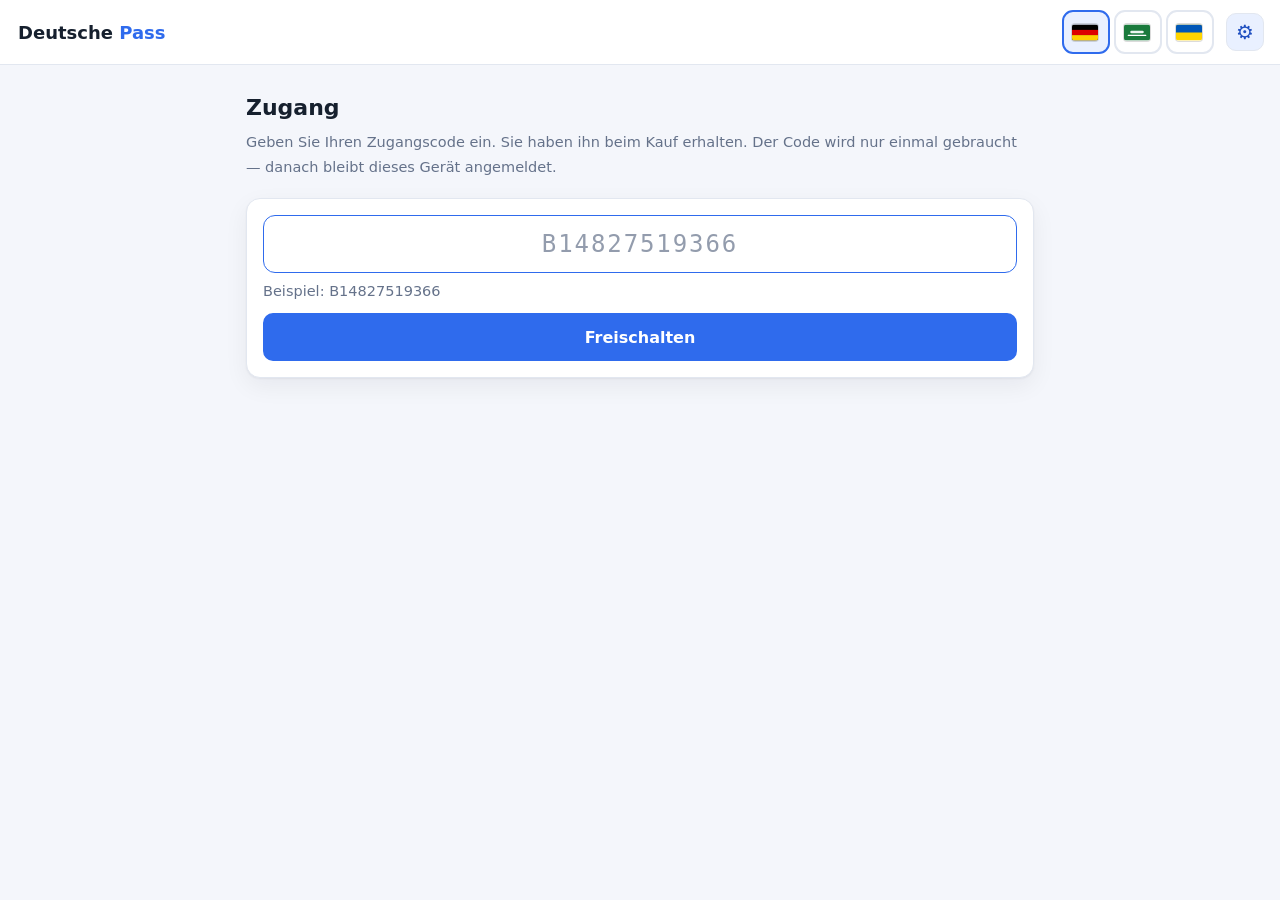
<file: index.html>
<!doctype html>
<html lang="de" dir="ltr">
<head>
<meta charset="utf-8">
<meta name="viewport" content="width=device-width, initial-scale=1, viewport-fit=cover">
<title>Deutsche Pass</title>
<meta name="theme-color" content="#2f6bed">
<meta name="mobile-web-app-capable" content="yes">
<meta name="apple-mobile-web-app-capable" content="yes">
<meta name="apple-mobile-web-app-status-bar-style" content="default">
<meta name="apple-mobile-web-app-title" content="Deutsche Pass">
<link rel="manifest" href="manifest.webmanifest">
<link rel="apple-touch-icon" href="assets/icons/apple-touch-icon.png">
<link rel="icon" href="assets/icons/icon-192.png">
<link rel="stylesheet" href="assets/style.css?v=71">
</head>
<body>

<header class="topbar">
  <!-- ★ Alles im Header: ← Zurück, klickbarer Name (zur Startseite),
       ↺ Zurücksetzen (nur Übung), ⚙ Einstellungen (Sprache/Thema/Schrift)
       jederzeit über ein Menü — ohne zur Startseite zurück zu müssen. -->
  <button id="btnHome" class="brand" aria-label="Startseite">Deutsche <span>Pass</span></button>
  <div id="timer" class="timer" hidden><span id="timerText">00:00</span></div>
  <button id="btnReset" class="hbtn" hidden aria-label="Zurücksetzen">↺</button>
  <!-- ★ Sprache direkt im Header neben ⚙ (nicht mehr im Menü versteckt):
       so sieht man sofort, dass man die Sprache wechseln kann. -->
  <div id="langbar" class="langbar" role="group" aria-label="Sprache"></div>
  <button id="btnSettings" class="hbtn" aria-label="Einstellungen">⚙</button>
  <button id="btnBack" class="hbtn backword" hidden aria-label="Zurück">Zurück</button>
  <div id="setmenu" class="setmenu" hidden></div>
</header>

<main id="app"></main>

<div id="toast" class="toast" hidden></div>

<!-- ★ ?v=… بيكسر الكاش القديم: الرابط بيتغيّر فالمتصفّح مجبور يجيب
     نسخة جديدة. نرفّع الرقم لما يعلق الطلاب على نسخة قديمة. -->
<script src="assets/i18n.js?v=71"></script>
<script src="assets/config.js"></script>
<script src="assets/api.js?v=71"></script>
<script src="assets/app.js?v=71"></script>
<script>
  if ('serviceWorker' in navigator) {
    addEventListener('load', () => navigator.serviceWorker.register('sw.js').catch(() => {}));
  }
</script>
</body>
</html>
</file>
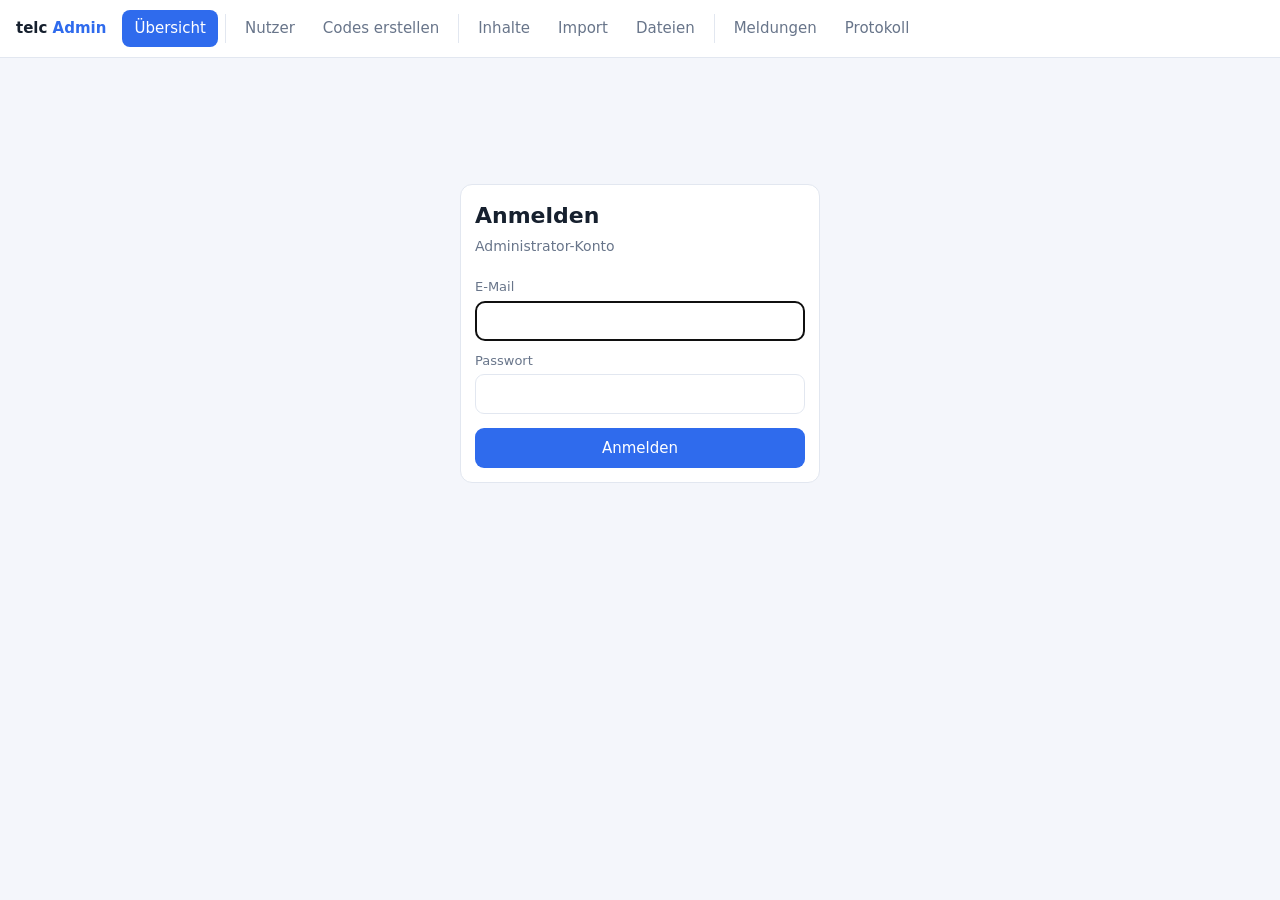
<file: admin/index.html>
<!doctype html>
<html lang="de" dir="ltr">
<head>
<meta charset="utf-8">
<meta name="viewport" content="width=device-width, initial-scale=1">
<title>telc Admin</title>
<meta name="robots" content="noindex, nofollow">
<link rel="stylesheet" href="admin.css">
</head>
<body>
<header class="bar">
  <div class="brand">telc <span>Admin</span></div>
  <!-- ★ مجمّع بصرياً بمجموعات (فواصل) بلا ما نشيل أي زرّ: لوحة المفاتيح
       والاختبار بيضلّوا يلاقوا كل تبويب بـdata-tab. ترتيب مجموعة المحتوى
       بيتبع سير العمل: Inhalte (إدارة) ← Import (إنشاء) ← Dateien (ملفات). -->
  <nav id="nav" hidden>
    <button data-tab="home" class="on">Übersicht</button>
    <span class="navsep"></span>
    <button data-tab="users">Nutzer</button>
    <button data-tab="codes">Codes erstellen</button>
    <span class="navsep"></span>
    <button data-tab="content">Inhalte</button>
    <button data-tab="import">Import</button>
    <button data-tab="assets">Dateien</button>
    <span class="navsep"></span>
    <button data-tab="reports">Meldungen</button>
    <button data-tab="audit">Protokoll</button>
  </nav>
  <button id="out" class="ghost" hidden>Abmelden</button>
</header>
<main id="app"></main>
<div id="toast" class="toast" hidden></div>
<script src="../assets/config.js"></script>
<script src="parse.js"></script>
<script src="vorlagen.js"></script>
<script src="ui.js"></script>
<script src="admin.js"></script>
</body>
</html>
</file>
<file: assets/style.css>
:root{
  --bg:#f4f6fb; --card:#ffffff; --ink:#16202e; --muted:#65728a;
  --line:#e2e7f0; --brand:#2f6bed; --brand-dark:#1f4fc0; --brand-soft:#e9f0ff;
  --ok:#12855c; --ok-soft:#e4f6ee; --bad:#c8324b; --bad-soft:#fdeaee;
  --warn:#b7791f; --warn-soft:#fdf3e0;
  --fs:16px;              /* A+/A− بيغيّروه من الإعدادات */
  --radius:14px; --shadow:0 1px 2px rgba(16,24,40,.05),0 8px 24px rgba(16,24,40,.06);
}
/* الوضع الليلي: مرة حسب إعداد النظام (إلا إذا المستخدم اختار فاتح صراحةً)،
   ومرة حسب اختياره الصريح — تا يشتغل بالحالتين */
@media (prefers-color-scheme: dark){
  :root:not([data-theme="light"]){
    --bg:#0f1520; --card:#182233; --ink:#f2f5fb; --muted:#aeb9ce;
    --line:#28344a; --brand:#5b8dff; --brand-dark:#7ba3ff; --brand-soft:#1c2b46;
    --ok:#43c795; --ok-soft:#122c24; --bad:#ff7d95; --bad-soft:#331a21;
    --warn:#e0b25e; --warn-soft:#31280f;
    --shadow:0 1px 2px rgba(0,0,0,.3),0 8px 24px rgba(0,0,0,.25);
  }
}
:root[data-theme="dark"]{
    --bg:#0f1520; --card:#182233; --ink:#f2f5fb; --muted:#aeb9ce;
    --line:#28344a; --brand:#5b8dff; --brand-dark:#7ba3ff; --brand-soft:#1c2b46;
    --ok:#43c795; --ok-soft:#122c24; --bad:#ff7d95; --bad-soft:#331a21;
    --warn:#e0b25e; --warn-soft:#31280f;
    --shadow:0 1px 2px rgba(0,0,0,.3),0 8px 24px rgba(0,0,0,.25);
}
*{box-sizing:border-box}
html,body{margin:0;padding:0}
body{
  background:var(--bg); color:var(--ink); min-height:100vh;
  font-family:system-ui,-apple-system,"Segoe UI",Roboto,"Helvetica Neue",Arial,sans-serif;
  font-size:var(--fs); line-height:1.7; -webkit-text-size-adjust:100%;
}
main{max-width:820px; margin:0 auto; padding:18px 16px 24px}

/* ---------- topbar ---------- */
.topbar{
  /* ★ الهيدر دائماً LTR: الاسم «Deutsche Pass» يسار والأزرار يمين، حتى
     لما تكون الواجهة عربي (RTL) — تا يضلّ متل الألماني وما ينقلب. */
  direction:ltr;
  position:sticky; top:0; z-index:30; display:flex; align-items:center; gap:12px;
  padding:10px 16px; background:var(--card); border-bottom:1px solid var(--line);
}
.brand{
  background:none; border:0; font-family:inherit; font-weight:700; font-size:18px;
  color:var(--ink); margin-inline-end:auto; cursor:pointer; padding:4px 2px; white-space:nowrap;
}
.brand span{color:var(--brand)}
.brand:hover{opacity:.82}
/* ★ Header-Symbole: ← Zurück, ↺ Zurücksetzen, ⚙ Einstellungen. */
.hbtn{
  flex:0 0 auto; display:inline-flex; align-items:center; justify-content:center;
  width:38px; height:38px; padding:0; border-radius:10px;
  background:var(--brand-soft); border:1px solid var(--line);
  color:var(--brand-dark); font-size:20px; line-height:1; font-weight:700;
  cursor:pointer; font-family:inherit; transition:background .14s, color .14s, border-color .14s;
}
.hbtn:hover{background:var(--brand); color:#fff; border-color:transparent}
.hbtn.on{background:var(--brand); color:#fff; border-color:transparent}
.hbtn[hidden]{display:none}
/* ★ شريط اللغة بالهيدر جنب ⚙ — أعلام ظاهرة فوراً. */
.langbar{display:flex; gap:4px; align-items:center}
.langbar .flagchip{font-size:15px}
/* ★ «رجوع» كلمة مو رمز — عرض حسب النصّ، يمين ⚙. */
.hbtn.backword{width:auto; padding:0 13px; font-size:15px; font-weight:600}
@media (max-width:430px){
  .topbar{gap:6px; padding:10px 10px}
  .brand{font-size:16px}
  .langbar{gap:2px}
  .langbar .flagchip{padding:4px 5px; font-size:14px}
  .hbtn{width:34px; height:34px; font-size:18px}
  .hbtn.backword{width:auto; padding:0 9px; font-size:13px}
}
/* ★ Einstellungs-Menü: Dropdown unter dem ⚙ im Header. */
.setmenu{
  position:absolute; top:calc(100% + 8px); inset-inline-end:10px; z-index:40;
  background:var(--card); border:1px solid var(--line); border-radius:14px;
  box-shadow:0 14px 34px rgba(16,24,40,.22); padding:14px;
}
.setmenu[hidden]{display:none}
.setmenu .setbar{flex-direction:column; align-items:stretch; gap:12px; margin:0; padding:0; border-bottom:0}
.setmenu .setgrp{justify-content:center}
.timer{
  font-variant-numeric:tabular-nums; font-weight:700; font-size:17px;
  background:var(--brand-soft); color:var(--brand-dark);
  padding:6px 14px; border-radius:999px; letter-spacing:.5px;
}
.timer.low{background:var(--bad-soft); color:var(--bad); animation:pulse 1s infinite}
@keyframes pulse{50%{opacity:.55}}

/* ---------- generic ---------- */
h1{font-size:22px; margin:6px 0 4px}
h2{font-size:1.19em; margin:0 0 6px}
h3{font-size:1em; margin:0 0 4px}
.sub{color:var(--muted); margin:0 0 18px; font-size:14.5px}
.card{
  background:var(--card); border:1px solid var(--line); border-radius:var(--radius);
  padding:16px; margin-bottom:14px; box-shadow:var(--shadow);
}
.row{display:flex; align-items:center; gap:12px}
.grow{flex:1; min-width:0}
/* السمة hidden ما بتشتغل لحالها لما يكون في display صريح بالقاعدة —
   وكل الأزرار والشريط عندهن display. بدون هالسطر، elem.hidden = true
   ما بيخفي شي. */
[hidden]{display:none !important}

/* ٤٨ بكسل أدنى حدّ للمس. الأزرار الأصغر بتنضغط غلط على الموبايل،
   وجمهورنا كورسات لغة مو مطوّرين. والثانوي بإطار واضح مو رمادي باهت:
   بلا إطار ما بيبيّن إنه زرّ أصلاً. */
.btn{
  display:inline-flex; align-items:center; justify-content:center; gap:8px;
  min-height:48px;
  background:var(--brand); color:#fff; border:2px solid var(--brand);
  border-radius:10px;
  padding:12px 22px; font-size:1em; font-weight:600; cursor:pointer;
  font-family:inherit; transition:filter .15s, border-color .15s;
}
.btn:hover:not(:disabled){filter:brightness(1.07)}
.btn:focus-visible{outline:3px solid var(--brand); outline-offset:2px}
.btn:disabled{opacity:.5; cursor:not-allowed}
.btn.ghost{background:transparent; color:var(--brand); border-color:var(--brand)}
.btn.grey{background:var(--card); color:var(--ink); border-color:var(--line)}
.btn.grey:hover:not(:disabled){border-color:var(--brand); filter:none}
.btn.wide{width:100%}
.btn.sm{min-height:38px; padding:7px 15px; font-size:.88em}
.pill{
  display:inline-block; font-size:12.5px; font-weight:600; padding:3px 10px;
  border-radius:999px; background:var(--brand-soft); color:var(--brand-dark);
}
.pill.ok{background:var(--ok-soft); color:var(--ok)}
.pill.bad{background:var(--bad-soft); color:var(--bad)}
.pill.warn{background:var(--warn-soft); color:var(--warn)}

/* ---------- lists ---------- */
.tile{
  display:flex; align-items:center; gap:14px; width:100%; text-align:start;
  background:var(--card); border:1px solid var(--line); border-radius:var(--radius);
  padding:14px 16px; margin-bottom:10px; cursor:pointer; font-family:inherit;
  font-size:1em; color:inherit; box-shadow:var(--shadow); transition:transform .12s, border-color .12s;
}
.tile:hover{transform:translateY(-1px); border-color:var(--brand)}
.tile .n{
  flex:none; width:38px; height:38px; border-radius:10px; background:var(--brand-soft);
  color:var(--brand-dark); font-weight:700; display:grid; place-items:center; font-size:15px;
}
.tile .meta{font-size:.83em; color:var(--muted)}
.tile .chev{color:var(--muted); font-size:20px}

/* ---------- exam ---------- */
/* ★ Der deutsche Inhalt bleibt immer LTR — auch bei arabischer Oberfläche
   (Prüfungsatmosphäre). Transiente UI (Dialog, Toast) liegt außerhalb von
   #app und folgt der Sprachrichtung. */
#app{direction:ltr}
.instr{
  background:var(--brand-soft); border-radius:12px; padding:14px 16px; margin-bottom:16px;
  font-size:.95em;
}
.instr .de{margin-top:8px; color:var(--muted); font-size:.88em}
/* ★ Übersetzung der Anweisung (ar/uk) direkt unter dem deutschen Text. */
.instr:has(+ .instr-tr){margin-bottom:8px}
.instr-tr{
  background:var(--card); border:1px solid var(--line);
  border-inline-start:3px solid var(--brand); border-radius:10px;
  padding:12px 14px; margin-bottom:16px; font-size:.95em; line-height:1.6; color:var(--ink);
}
.passage{
  background:var(--card); border:1px solid var(--line); border-radius:var(--radius);
  padding:16px; margin-bottom:14px; box-shadow:var(--shadow);
}
.passage h3{color:var(--brand-dark)}
.passage p{margin:0 0 14px; line-height:1.85}
.passage p:last-child{margin-bottom:0}
.passage p.strong{font-weight:700}          /* Überschrift im Originaltext */
.passage .body{white-space:pre-wrap; line-height:1.85}

/* ---------- Schild: Lesen Teil 3 (Hinweisschilder / Aushänge) ----------
   كل سؤال = لافتة/إعلان صغير داخل إطار مثل الفحص الحقيقي. العنوان فوق
   الإطار (الموقف)، والمتن متوسّط جوّا إطار مزدوج، وأوّل سطر fett. */
.schildwrap{margin:0 0 16px}
.schildcap{font-weight:600; color:var(--muted); margin:0 0 8px; font-size:.95em}
.schild{
  border:2px solid var(--ink); border-radius:4px;
  background:var(--card); box-shadow:0 0 0 4px var(--card),0 0 0 5px var(--line);
  padding:18px 20px; max-width:430px; text-align:center;
}
.schild p{margin:0 0 8px; line-height:1.6}
.schild p:last-child{margin-bottom:0}
.schild p.h{font-weight:800; font-size:1.12em; letter-spacing:.3px; margin-bottom:10px}

/* ---------- Formular: Schreiben Teil 1 (Anmeldung ausfüllen) ----------
   نموذج تسجيل مثل الفحص: عنوان متوسّط، صفوف «اسم الحقل : القيمة».
   القيم المعطاة برمادي خفيف، والخانات الفاضية حقول إدخال مع رقمها. */
.formscenario{
  background:var(--brand-soft); border-radius:var(--radius);
  padding:14px 16px; margin:0 0 16px; line-height:1.7;
}
.formscenario p{margin:0 0 8px}
.formscenario p:last-child{margin:0}
.formcard{
  border:1.5px solid var(--ink); border-radius:6px; background:var(--card);
  padding:16px 16px 18px; margin:0 0 4px; overflow:hidden;
}
.formhd{text-align:center; border-bottom:2px solid var(--ink); padding-bottom:8px; margin-bottom:14px}
.formtitle{font-weight:800; font-size:1.15em; letter-spacing:.2px}
.formsub{font-weight:700; color:var(--muted)}
.frow{
  display:grid; grid-template-columns:minmax(104px,34%) 1fr;
  gap:6px 10px; align-items:center; padding:6px 0;
  border-bottom:1px dashed var(--line);
}
.frow:last-child{border-bottom:0}
.flabel{color:var(--muted); font-weight:600; font-size:.95em}
.flabel .fnum{color:var(--muted); font-weight:500; font-size:.85em; opacity:.8}
.fcell{display:flex; flex-wrap:wrap; align-items:center; gap:6px 8px; min-width:0}
.fval{flex:0 1 auto; min-width:0; padding:3px 8px; border-radius:4px}
.fval.given{background:var(--line); color:var(--ink)}
.frow .q.ffill{flex:1 1 120px; min-width:96px; margin:0}
.frow .q.fchoice{flex:1 1 100%; margin:0}
.finput{
  width:100%; box-sizing:border-box; padding:7px 10px;
  border:1px solid var(--line); border-radius:6px;
  background:var(--card); color:var(--ink); font:inherit; font-size:.95em;
}
.finput:focus{outline:none; border-color:var(--brand); box-shadow:0 0 0 2px var(--brand-soft)}
.finput.correct{border-color:var(--ok); color:var(--ok); font-weight:700}
.finput.wrong{border-color:var(--bad); color:var(--bad); text-decoration:line-through}
/* ★ موبايل: التسمية والخانة كانوا فايتين ببعض (وبتسوأ لما يكبر الخط).
   منخلّي كل صفّ عمودي — التسمية فوق والخانة تحت بعرض كامل. */
@media (max-width:600px){
  .frow{grid-template-columns:1fr; gap:4px 0; padding:9px 0}
  .flabel{font-size:.9em}
  .fcell{width:100%}
  .fval.given{display:inline-block}
}
.fsol{display:block; margin-top:4px; color:var(--ok); font-weight:700; font-size:.9em}
.fchoice .opts.inline{margin:0; flex-wrap:wrap; gap:6px}
.fchoice .opt{padding:5px 10px}

/* ---------- Schreiben Teil 2 (Übung) — „Wow"-Design ---------- */
.btn.sm{padding:4px 12px; font-size:.85em}

/* Aufgabe als eleganter Prompt mit Akzentleiste + Feder-Icon */
.w2set .instr{
  position:relative; margin:0 0 14px; padding:16px 18px 16px 54px;
  background:linear-gradient(135deg, var(--brand-soft), transparent 70%), var(--card);
  border:1px solid var(--line); border-inline-start:4px solid var(--brand);
  border-radius:16px; line-height:1.75; box-shadow:var(--shadow);
}
.w2set .instr::before{
  content:"✍️"; position:absolute; inset-inline-start:16px; top:15px; font-size:1.5em;
  filter:drop-shadow(0 2px 4px rgba(0,0,0,.2));
}
.w2set textarea{border-radius:14px}
.w2set .wlabel{
  display:inline-flex; align-items:center; gap:6px; margin-top:10px;
  padding:5px 13px; border-radius:999px; background:var(--brand-soft);
  color:var(--brand-dark); font-size:.9em; font-weight:700;
}
.w2set .wlabel.low{background:var(--warn-soft); color:var(--warn)}
.w2set .wlabel .sub{font-weight:500; margin:0}

.w2{margin-top:14px}
.w2tools{display:flex; flex-wrap:wrap; gap:10px; align-items:center}
.w2tools .btn{
  flex:0 1 auto; border-radius:12px; font-weight:700;
  transition:transform .14s ease, box-shadow .14s ease, filter .14s ease, background .2s ease;
}
.w2tools .btn:hover:not(:disabled){transform:translateY(-2px); box-shadow:0 8px 20px rgba(16,24,40,.18)}
.w2tools .btn:active{transform:translateY(0)}
.w2tools .btn:not(.ghost):not(.grey){
  background:linear-gradient(135deg, var(--brand), var(--brand-dark)); border-color:transparent;
}
.w2tools .btn.saved{background:linear-gradient(135deg, var(--ok), #0e7a53); border-color:transparent}
.w2photo{cursor:pointer; margin:0}

/* gespeichertes Foto wie ein aufgeklebtes Polaroid */
.w2shot .shot{margin:16px 0 0; display:flex; flex-direction:column; align-items:center; gap:10px}
.w2shot .shot img{
  max-width:88%; max-height:420px; padding:10px 10px 30px; background:#fff;
  border:none; border-radius:4px; transform:rotate(-1.6deg);
  box-shadow:0 14px 34px rgba(0,0,0,.28), 0 2px 6px rgba(0,0,0,.2);
}

/* Musterlösung wie ein Brief auf Papier — mit sanfter Einblendung */
.muster{
  position:relative; margin-top:16px; padding:20px 22px 18px;
  background:linear-gradient(180deg, var(--ok-soft), var(--card) 60%);
  border:1px solid var(--ok); border-inline-start:5px solid var(--ok);
  border-radius:16px; box-shadow:0 10px 30px rgba(16,24,40,.12);
  animation:musterIn .34s cubic-bezier(.2,.7,.3,1);
}
@keyframes musterIn{from{opacity:0; transform:translateY(-8px)} to{opacity:1; transform:none}}
.muster h3{
  display:inline-flex; align-items:center; gap:8px; margin:0 0 10px;
  color:var(--ok); letter-spacing:.3px;
}
.muster h3::before{content:"📄"; font-size:1.1em}
.muster .body{
  white-space:pre-wrap; line-height:1.95;
  font-family:Georgia,"Times New Roman",serif; font-size:1.04em; color:var(--ink);
}

/* ---------- Sprechen Teil 1: Sich vorstellen ---------- */
.sprechen{margin-top:4px}
.flipgrid{display:grid; grid-template-columns:1fr 1fr; gap:12px; margin:14px 0}
@media(max-width:380px){.flipgrid{grid-template-columns:1fr}}
.flip{border:0; background:none; padding:0; cursor:pointer; min-height:96px;
  font:inherit; perspective:900px}
.flipin{position:relative; display:block; width:100%; min-height:96px;
  transition:transform .5s cubic-bezier(.2,.7,.3,1); transform-style:preserve-3d}
.flip.flipped .flipin{transform:rotateY(180deg)}
.flip:hover .flipin{box-shadow:none}
.fface{position:absolute; inset:0; display:flex; align-items:center; justify-content:center;
  text-align:center; padding:14px; border-radius:16px; -webkit-backface-visibility:hidden;
  backface-visibility:hidden; box-shadow:var(--shadow)}
.ffront{background:linear-gradient(135deg, var(--brand-soft), var(--card));
  border:1px solid var(--line); color:var(--brand-dark);
  font-family:Georgia,"Times New Roman",serif; font-size:1.5em; font-weight:700}
.fback{background:linear-gradient(135deg, var(--ok-soft), var(--card));
  border:1px solid var(--ok); color:var(--ink);
  transform:rotateY(180deg); font-size:.98em; line-height:1.55}
.spquiz{margin-top:18px; padding:16px; border-radius:16px; background:var(--card);
  border:1px solid var(--line); box-shadow:var(--shadow)}
.spquiz h3{margin:0 0 10px}
.qcard{background:var(--brand-soft); border-radius:12px; padding:14px 16px;
  margin-bottom:12px; min-height:48px}
.spqtext{margin:0; font-weight:700; font-size:1.08em; color:var(--ink)}
.spqans{margin:8px 0 0; color:var(--ok); font-weight:600}
.sptools{display:flex; flex-wrap:wrap; gap:10px}
.sptools .btn{border-radius:12px; font-weight:700; transition:transform .14s, box-shadow .14s}
.sptools .btn:hover{transform:translateY(-2px); box-shadow:0 8px 20px rgba(16,24,40,.18)}
.sptools .btn:not(.ghost){background:linear-gradient(135deg, var(--brand), var(--brand-dark)); border-color:transparent}

/* ★ Sprechen Teil 2 — كروت موضوع/كلمة */
.spthemes{display:flex; flex-wrap:wrap; gap:8px; margin:12px 0 16px}
.spchip{border:1px solid var(--line); background:var(--card); color:var(--ink);
  border-radius:999px; padding:6px 14px; font:inherit; font-weight:600; font-size:.92em;
  cursor:pointer; transition:all .14s}
.spchip:hover{border-color:var(--brand); color:var(--brand-dark)}
.spchip.on{background:linear-gradient(135deg, var(--brand), var(--brand-dark));
  border-color:transparent; color:#fff; box-shadow:0 6px 16px rgba(16,24,40,.18)}
.spcard{position:relative; border:2px solid var(--ink); border-radius:16px;
  background:linear-gradient(160deg, var(--card), var(--brand-soft));
  padding:34px 20px 30px; min-height:150px; display:flex; flex-direction:column;
  align-items:center; justify-content:center; text-align:center; box-shadow:var(--shadow);
  overflow:hidden}
.spcard::before{content:"🎴"; position:absolute; top:10px; right:14px; font-size:1.2em; opacity:.5}
.spcardthema{position:absolute; top:12px; left:14px; display:inline-flex; align-items:center;
  gap:6px; font-size:.82em}
.spthemalbl{background:var(--brand); color:#fff; border-radius:7px; padding:2px 9px;
  font-weight:700; letter-spacing:.02em}
.spthemaval{font-weight:700; color:var(--brand-dark)}
.spcardwort{font-family:Georgia,"Times New Roman",serif; font-weight:700;
  font-size:2.3em; line-height:1.15; color:var(--ink); margin-top:10px; word-break:break-word}
.spcard.empty{border-style:dashed; border-color:var(--line); background:var(--card)}
.spcard.empty::before{opacity:.3}
.spcard.empty .spcardwort{font-family:inherit; font-size:1.02em; font-weight:500; color:var(--muted)}
.spcard.empty .spcardthema{display:none}
.spreveal{margin:14px 0}
.spreveal p{display:flex; gap:10px; align-items:baseline; margin:0 0 8px;
  padding:12px 14px; border-radius:12px; line-height:1.5}
.splbl{flex:0 0 auto; font-size:1.05em}
.spqline{background:var(--brand-soft)}
.spqtext2{font-weight:700; color:var(--ink)}
.spaline{background:var(--ok-soft)}
.spatext{color:var(--ok); font-weight:600}
.bank{
  background:var(--card); border:1px dashed var(--line); border-radius:var(--radius);
  padding:14px 16px; margin-bottom:16px;
}
.bank ul{margin:0; padding:0; list-style:none; display:grid; gap:7px}
.bank li{font-size:.95em; line-height:1.55}
.bank .k{
  display:inline-grid; place-items:center; width:24px; height:24px; border-radius:6px;
  background:var(--brand-soft); color:var(--brand-dark); font-weight:700; font-size:13px;
  margin-inline-end:8px; vertical-align:-4px;
}
.q{
  background:var(--card); border:1px solid var(--line); border-radius:var(--radius);
  padding:14px 16px; margin-bottom:12px; box-shadow:var(--shadow);
}
.q .qhead{display:flex; gap:10px; align-items:flex-start; margin-bottom:10px}
.q .qnum{
  flex:none; width:28px; height:28px; border-radius:8px; background:var(--brand-soft);
  color:var(--brand-dark); font-weight:700; display:grid; place-items:center; font-size:14px;
}
.q .qtext{font-weight:600; font-size:15.5px}
.opts{display:grid; gap:8px}
.opts.inline{grid-template-columns:1fr 1fr}
/* Teil 2: die zwei Anzeigen nebeneinander (wie im Test) */
.opts.cards{grid-template-columns:1fr 1fr; gap:12px; align-items:stretch}
.opt{
  display:flex; align-items:center; gap:10px; border:1.5px solid var(--line);
  border-radius:10px; padding:13px 14px; cursor:pointer; font-size:.95em;
  min-height:48px;
  transition:border-color .12s, background .12s;
}
.opt:hover{border-color:var(--brand)}
.opt input{accent-color:var(--brand); width:18px; height:18px; flex:none; margin:0}
.opt.sel{border-color:var(--brand); background:var(--brand-soft)}
.opt .k{font-weight:700; color:var(--brand-dark); flex:none}
/* ★ تصحيح بسيط: بلا خلفيات مملوءة. الصحيح = إطار أخضر + ✓،
   اختيارك الغلط = إطار أحمر + ✗. والحالة بتبيّن بالشريط الجانبي الملوّن. */
.opt.correct{border-color:var(--ok)}
.opt.wrong{border-color:var(--bad)}
.opt.correct::after{content:"✓"; margin-inline-start:auto; font-weight:800; color:var(--ok)}
.opt.wrong::after{content:"✗"; margin-inline-start:auto; font-weight:800; color:var(--bad)}

/* Üben nach Abschnitt: Antworten anzeigen (grün/rot) */
.pgroup{margin-bottom:8px}
.reveal{width:100%; margin:4px 0 20px}
.reveal.done{border-color:var(--ok); color:var(--ok); cursor:default}
/* Goethe Lesen Teil 2: Anzeigen als kleine Website-Fenster.
   ★ Klassennamen ohne „ad"/„anzeige" — Werbeblocker blenden Elemente mit
     solchen Klassen aus, dann bleibt die Karte leer. „wc" = Website-Karte. */
.opt.webcard{flex-direction:row; align-items:stretch; gap:10px; padding:10px; cursor:pointer}
.opt.webcard > input{align-self:center}
.opt.webcard > .k{align-self:center; text-transform:lowercase}
.opt.webcard.correct, .opt.webcard.wrong{background:transparent}
.opt.webcard.correct .wc{border-color:var(--ok)}
.opt.webcard.wrong .wc{border-color:var(--bad)}
.wc{flex:1; min-width:0; border:1px solid var(--line); border-radius:8px; overflow:hidden; background:var(--card)}
.wc .wcbar{display:block; padding:6px 10px; font-size:.8em; color:var(--muted);
  background:var(--brand-soft); border-bottom:1px solid var(--line); font-weight:600;
  overflow:hidden; text-overflow:ellipsis; white-space:nowrap}
.wc.web .wcbar{font-family:ui-monospace,Menlo,Consolas,monospace; color:var(--brand-dark)}
.wc.web .wcbar::before{content:"🌐 "}
.wc .wcbody{display:block; padding:10px 12px; font-size:.9em; line-height:1.5}
.wcline{display:block}
.wcline + .wcline{margin-top:3px}
.wcline.bullet{padding-inline-start:15px; position:relative}
.wcline.bullet::before{content:"•"; position:absolute; inset-inline-start:3px; color:var(--brand)}
.wc .wcbody b{color:var(--ink); font-weight:700}
.praxisset{margin-bottom:10px; padding-bottom:6px; border-bottom:1px solid var(--line)}
.praxisset .setnum{font-size:1.05em; color:var(--brand-dark); margin:18px 0 6px}
/* ★ Übungs-Tabs: eine kompakte, horizontal scrollbare Reihe (stapelt sich
   nicht mehr in viele Zeilen). Erledigt = grün, offen = neutral, aktiv = Ring. */
.praxtabs{display:flex; flex-wrap:nowrap; gap:6px; margin:2px 0 16px;
  overflow-x:auto; padding-bottom:5px; scrollbar-width:thin;
  -webkit-overflow-scrolling:touch; scroll-snap-type:x proximity}
.praxtabs::-webkit-scrollbar{height:6px}
.praxtabs::-webkit-scrollbar-thumb{background:var(--line); border-radius:999px}
.praxtab{flex:0 0 auto; min-width:36px; min-height:34px; padding:5px 10px;
  border-radius:9px; background:var(--card); border:1px solid var(--line);
  color:var(--ink); font:inherit; font-size:.9em; font-weight:700; cursor:pointer;
  scroll-snap-align:center;
  transition:border-color .12s, background .12s, color .12s, box-shadow .12s}
.praxtab:hover{border-color:var(--brand)}
.praxtab.done{background:var(--ok-soft); border-color:var(--ok); color:var(--ok)}
.praxtab.on{border-color:var(--brand); box-shadow:0 0 0 2px var(--brand-soft)}
.reset{width:100%; margin:8px 0 28px; color:var(--bad); border-color:var(--bad)}
.key.correct{border-color:var(--ok); background:var(--ok-soft); color:var(--ok)}
.key.wrong{border-color:var(--bad); background:var(--bad-soft); color:var(--bad)}
.locked{pointer-events:none}
select,textarea{
  font-family:inherit; font-size:.95em; color:var(--ink); background:var(--card);
  border:1.5px solid var(--line); border-radius:10px; padding:10px 12px; width:100%;
}
select:focus,textarea:focus{outline:0; border-color:var(--brand)}
textarea{min-height:230px; line-height:1.8; direction:ltr; text-align:left}
.counter{font-size:.83em; color:var(--muted); margin-top:6px}

/* ---- Schnellprüfung beim Brief ----
   Zählbares steht oben und aktualisiert sich beim Tippen. Die Leitpunkte
   stehen darunter als Haken — ob ein Punkt wirklich bearbeitet ist, kann
   nur der Schreibende beurteilen, also behauptet die App es nicht. */
.checks{margin-top:10px; border:1px solid var(--line); border-radius:12px;
  padding:12px 14px; background:var(--card)}
.checks h3{margin:0 0 8px; font-size:.95em}
.checks ul{list-style:none; margin:0; padding:0}
.checks li{display:flex; gap:8px; align-items:flex-start; padding:3px 0;
  font-size:.92em; color:var(--muted)}
.checks li.ok{color:var(--ok)}
.checks .mark{flex:none; width:1.1em; font-weight:700}
.checks .sub{margin:10px 0 4px; font-size:.86em}
.checks .pts li{color:var(--ink)}
.checks .pts label{display:flex; gap:8px; align-items:flex-start; cursor:pointer}
.checks .pts input{margin:2px 0 0; width:18px; height:18px; flex:none;
  accent-color:var(--brand)}

/* حقل الكود: كبير، بالنص، وLTR دايماً — حتى بواجهة عربية الكود لاتيني */
.codeinput{
  font-family:ui-monospace,SFMono-Regular,Menlo,Consolas,monospace;
  font-size:1.5em; font-weight:700; letter-spacing:.12em;
  direction:ltr; text-align:center; text-transform:uppercase;
  color:var(--ink); background:var(--card);
  border:1.5px solid var(--line); border-radius:12px;
  padding:14px 10px; width:100%; min-height:56px;
}
.codeinput:focus{outline:0; border-color:var(--brand)}
.codeinput::placeholder{font-weight:400; letter-spacing:.08em; color:var(--muted); opacity:.7}

/* ---------- feedback ---------- */
.fb{margin-top:10px; border-radius:10px; padding:10px 12px; font-size:14.5px}
.fb.ok{background:var(--ok-soft); color:var(--ok)}
.fb.bad{background:var(--bad-soft); color:var(--bad)}
.fb .why{color:var(--ink); margin-top:6px; opacity:.85}
/* ★ شريط جانبي ملوّن بيبيّن حالة السؤال: أخضر = صح، أحمر = غلط. */
.q.isok{border-inline-start:4px solid var(--ok)}
.q.isbad{border-inline-start:4px solid var(--bad)}

/* ---------- score ---------- */
.score{text-align:center; padding:26px 16px}
.score .big{font-size:52px; font-weight:800; line-height:1.1}
.score .pct{font-size:18px; color:var(--muted); margin-top:4px}
.bar{height:10px; border-radius:999px; background:var(--line); overflow:hidden; margin:16px 0 6px}
.bar > i{display:block; height:100%; background:var(--brand); border-radius:999px}
.bar > i.ok{background:var(--ok)}
.bar > i.bad{background:var(--bad)}

/* ---------- bottom bar ---------- */
.bottombar{
  position:fixed; bottom:0; inset-inline:0; z-index:25;
  background:var(--card); border-top:1px solid var(--line);
  padding:0 0 env(safe-area-inset-bottom);
}
.bottombar .inner{
  padding:10px 16px; display:flex; gap:10px;
  align-items:center; justify-content:center; flex-wrap:wrap;
}
/* شريط التقدّم فوق الأزرار: بيبيّن وين وصل بلمحة، والرقم تحته بيقول
   بالضبط. مع مؤقّت شغّال، «كم باقي» سؤال بيتكرّر كل دقيقة. */
.progbar{height:5px; background:var(--line); overflow:hidden}
.progbar i{display:block; height:100%; width:0; background:var(--brand);
  transition:width .25s ease}
.bottombar .progress{font-size:.88em; color:var(--muted); white-space:nowrap}
.bottombar .inner{width:100%; max-width:820px; margin:0 auto; display:flex; gap:10px; align-items:center}
/* ★ أزرار الـfooter بشاشة النتيجة: متوسّطة وبعرض مريح، مو مشدودة على
   كل العرض. بس بالأشرطة يلي بلا مؤشّر تقدّم (مو شريط الامتحان). */
.bottombar .inner:not(:has(.progress)){justify-content:center}
.bottombar .inner:not(:has(.progress)) > .btn{flex:0 0 auto; min-width:150px}
.progress{font-size:13.5px; color:var(--muted); white-space:nowrap}

/* ---------- toast ---------- */
.toast{
  position:fixed; bottom:80px; inset-inline:0; margin:auto; width:max-content; max-width:88%;
  background:var(--ink); color:var(--bg); padding:10px 18px; border-radius:999px;
  font-size:14.5px; z-index:60; box-shadow:var(--shadow);
}
.empty{text-align:center; color:var(--muted); padding:40px 10px}
@media (max-width:520px){
  .opts.inline{grid-template-columns:1fr}
  main{padding:14px 12px 20px}
}
/* Anzeigen brauchen mehr Breite — auf schmalen Schirmen untereinander */
@media (max-width:640px){
  .opts.cards{grid-template-columns:1fr}
}

/* صورة بنك الإعلانات (Leseverstehen Teil 3) */
.bankimg{
  width:100%; height:auto; border-radius:10px; border:1px solid var(--line);
  background:#fff; display:block;
}

/* Zeilen in der Korrektur: Label + Wert */
.fb b{display:block; margin-bottom:4px}
.fbrow{display:flex; gap:10px; align-items:baseline; margin-top:4px}
.fbrow .lbl{flex:none; min-width:96px; opacity:.8; font-size:13.5px}
.fbrow .val{flex:1; color:var(--ink); font-weight:500}
.fb.warn{background:var(--warn-soft); color:var(--warn)}

/* Anzeigenbild (Leseverstehen, Teil 3) */
.bankimg{
  width:100%; height:auto; border-radius:10px; border:1px solid var(--line);
  background:#fff; display:block;
}

/* Gruppen auf der Modelltest-Seite */

/* Teile-Liste auf dem Startbildschirm eines Prüfungsteils */
.partlist{list-style:none; margin:0 0 16px; padding:0; display:grid; gap:1px;
  background:var(--line); border:1px solid var(--line); border-radius:10px; overflow:hidden}
.partlist li{display:flex; gap:12px; align-items:baseline;
  background:var(--card); padding:10px 14px; font-size:15px}
.partlist .meta{color:var(--muted); font-size:13px; white-space:nowrap}

/* Sprungleiste zwischen den Teilen einer Prüfung */
.partnav{position:sticky; top:53px; z-index:20; display:flex; gap:8px; overflow-x:auto;
  padding:10px 0; margin:-4px 0 10px; background:var(--bg);
  -webkit-overflow-scrolling:touch; scrollbar-width:none}
.partnav::-webkit-scrollbar{display:none}
.partnav a{flex:none; text-decoration:none; font-size:13.5px; font-weight:600;
  color:var(--brand-dark); background:var(--brand-soft);
  padding:6px 13px; border-radius:999px; white-space:nowrap}
.partnav a:hover{filter:brightness(.95)}
.partnav a.active{background:var(--brand); color:#fff}

/* Überschrift eines Teils innerhalb einer laufenden Prüfung */
.part{scroll-margin-top:110px}
.part + .part{margin-top:34px; border-top:2px solid var(--line); padding-top:22px}
.parthead{font-size:18px; margin:0 0 10px; color:var(--brand-dark)}

/* Teil-Ergebnis in der Korrektur */
.partscore{display:flex; gap:12px; align-items:center; margin:22px 0 10px;
  font-weight:600; font-size:15.5px}

/* Nachfrage-Fenster (das eingebaute confirm() ist im eingebetteten Rahmen blockiert) */
.modalback{position:fixed; inset:0; z-index:100; display:grid; place-items:center;
  background:rgba(9,14,24,.55); padding:24px}
.modal{background:var(--card); border:1px solid var(--line); border-radius:var(--radius);
  box-shadow:var(--shadow); padding:20px; max-width:380px; width:100%}
.modal p{margin:0 0 18px; font-size:16px}
.modalbtns{display:flex; gap:10px}
.modalbtns .btn{flex:1}

/* ---- Problem melden ----
   Ruhig und am Ende der Seite: wichtig genug, um gefunden zu werden,
   unwichtig genug, um nicht mit „Prüfung starten" zu konkurrieren. */
.reportbtn{width:100%; margin-top:16px; display:flex; align-items:center;
  justify-content:center; gap:8px; color:var(--muted); font-weight:500}
.reportbtn .i{display:inline-grid; place-items:center; width:20px; height:20px;
  border-radius:50%; border:1.5px solid currentColor; font-size:12px;
  font-weight:700; font-style:italic; flex:none}

/* Das Meldefenster ist breiter — hier wird geschrieben, nicht geklickt. */
.modal.report{max-width:520px}
.modal.report p{margin-bottom:12px; font-size:15px; color:var(--muted); line-height:1.6}
/* ★ Anders als der deutsche Brief: hier schreibt die Person in ihrer
   eigenen Sprache. Die feste LTR-Regel für textarea würde arabischen
   Text verkehrt herum ausrichten, darum erbt dieses Feld die Richtung
   der Oberfläche — und dir="auto" entscheidet innerhalb der Zeile. */
.modal.report textarea{direction:inherit; text-align:start; min-height:150px}
.modal.report .counter{margin:6px 0 16px}

/* Ein Bewertungskriterium im Schriftlichen Ausdruck */
.crit + .crit{margin-top:18px; border-top:1px solid var(--line); padding-top:16px}
.crit h3{margin:0 0 2px; font-size:16px}
.crit .opts.inline{grid-template-columns:repeat(4, 1fr)}
.crit .opt{flex-direction:column; gap:2px; text-align:center; padding:8px 4px; font-size:13px}
.crit .opt input{display:none}
.crit .opt .k{font-size:16px}

/* Schriftlicher Ausdruck: Aufbau wie im Prüfungsheft */
.briefintro{margin:0 0 12px; font-size:15px}
.brief{border:2px solid var(--warn); border-radius:10px; padding:16px 18px;
  background:var(--card); margin-bottom:18px}
.brief p{margin:0 0 10px; line-height:1.75; font-size:15px}
.brief p:last-child{margin-bottom:0}
.brief .anrede{font-weight:600}
.brief .sig{font-weight:600; margin-top:14px}
.task{margin-bottom:18px}
.task > p{margin:0 0 10px; font-size:15px; font-weight:600}
.task ul{margin:0 0 12px; padding-inline-start:22px; display:grid; gap:6px}
.task li{font-size:15px; font-weight:600}
.task .hint{font-weight:400; font-size:14px; color:var(--muted); margin:0 0 6px}

/* Zeit und Ergebnis nebeneinander auf der Kachel */
.pills{display:flex; flex-direction:column; gap:6px; align-items:flex-end; flex:none}

/* Früher gewählte Antwort: durchgestrichen */
.opt.dropped{opacity:.55}
.opt.dropped .k, .opt.dropped .grow{text-decoration:line-through}

/* Schon vergebene Zuordnung: im Auswahlfeld gesperrt */
select option:disabled{color:var(--muted)}

/* Prüfungsteil-Kachel mit Zeile für die letzte Prüfung */
.blockcard{margin-bottom:10px}
.blockcard .tile{margin-bottom:0}
.lastrun{
  display:grid; grid-template-columns:1fr auto auto; align-items:center; gap:8px;
  background:var(--card); border:1px solid var(--line); border-top:0;
  border-radius:0 0 var(--radius) var(--radius);
  padding:9px 10px 9px 14px; font-size:13px; color:var(--muted); line-height:1.5;
}
.lastrun .btn.sm{padding:6px 11px; font-size:13px; white-space:nowrap}

/* Pause-Fenster */
.modal h2{margin:0 0 6px; font-size:19px}
.pausetime{font-variant-numeric:tabular-nums; font-weight:700; font-size:22px;
  color:var(--brand-dark); margin:0 0 18px}
#pause{flex:none; padding:12px 16px}

/* Während der Pause sind die Aufgaben nicht lesbar */
body.paused main{filter:blur(7px); pointer-events:none; user-select:none}

/* Kachel "Fehler wiederholen" */
.tile.drill .n{background:var(--warn-soft); color:var(--warn); font-size:19px}

/* ---- Zuordnung: Buchstaben-Knöpfe statt Auswahlliste ----
   Eine Liste mit 15 Einträgen verlangt antippen, lesen, scrollen, treffen.
   Die Knöpfe zeigen alle Buchstaben auf einmal; der zugehörige Text steht
   ohnehin schon über den Aufgaben. */
.keys{display:flex; flex-wrap:wrap; gap:8px; margin-top:8px}
.key{
  min-width:48px; min-height:48px;
  background:var(--card); color:var(--ink);
  border:2px solid var(--line); border-radius:10px;
  font:inherit; font-size:1.05em; font-weight:700; cursor:pointer;
  transition:border-color .12s, background .12s;
}
.key:hover:not([disabled]){border-color:var(--brand)}
.key.sel{background:var(--brand); border-color:var(--brand); color:#fff}
.key[disabled]{opacity:.3; cursor:default}
.key.clr{font-weight:400; color:var(--muted); border-style:dashed}

/* ---- Einstellungen: direkt auf der Startseite ----
   Sprache, Aussehen, Schriftgröße stehen oben auf der Startseite statt
   hinter einem ⚙. Wer kein Deutsch liest, erkennt an einem Zahnrad nicht,
   dass dort seine Sprache steckt — an seiner Flagge schon. */
.setbar{
  display:flex; flex-wrap:wrap; gap:8px 18px; align-items:center;
  margin:0 0 16px; padding:8px 0 14px; border-bottom:1px solid var(--line);
}
.setgrp{display:flex; gap:6px; align-items:center}
.chip{
  min-width:48px; min-height:44px; padding:6px 10px;
  background:var(--card); color:var(--ink);
  border:2px solid var(--line); border-radius:11px;
  font:inherit; font-size:1.1em; font-weight:700; line-height:1;
  cursor:pointer; transition:border-color .12s, background .12s;
}
.chip:hover:not([disabled]){border-color:var(--brand)}
.chip.on{border-color:var(--brand); background:var(--brand-soft); color:var(--brand-dark)}
.chip[disabled]{opacity:.35; cursor:default}
/* ★ Sprach-Chips: gezeichnete Flagge statt Emoji (überall sichtbar). */
.flagchip{padding:6px 8px}
.flagimg{display:block; width:26px; height:17px; border-radius:3px;
  box-shadow:0 0 0 1px rgba(0,0,0,.14)}

.btn.wide{width:100%; justify-content:center; min-height:54px}

/* ---- Warteliste ----
   Die Nummer ist der Punkt: "Platz 47" sagt, dass da noch andere sind.
   Deshalb steht sie groß und allein, nicht in einem Satz versteckt. */
.queue{text-align:center; padding:26px 16px}
.qnum{
  font-size:3.4em; font-weight:800; line-height:1;
  color:var(--brand); font-variant-numeric:tabular-nums;
}
.qlabel{margin:8px 0 0; font-weight:700; font-size:1.05em}
.queue .sub{margin:6px 0 0}

/* Arabisch läuft von rechts nach links. Die Pfeile zeigen sonst in die
   falsche Richtung, und Ränder sitzen auf der falschen Seite. */
[dir="rtl"] .chev{transform:scaleX(-1)}
/* ★ زرّ الرجوع ما بينقلب بالـCSS: صار عريض ونصّه جوّاه، فقلبه بيقلب
   الحروف كمان. و«‹» بينعكس لحاله بسياق يمين-لليسار — هيك بيشتغل
   الترميز ثنائي الاتجاه. */

/* ---- Abo-Karte: was habe ich, wie lange noch ----
   Steht immer da, auch bei einer einzigen Stufe. Vorher zeigte nur der
   Umschalter die Restzeit, und der erschien erst ab zwei Stufen — der
   normale Kursteilnehmer sah also weder sein Produkt noch sein Ablaufdatum. */
.abos{display:flex;flex-direction:column;gap:8px;margin:0 0 16px}
.abo{display:flex;align-items:center;gap:12px;width:100%;text-align:start;
  background:var(--card,#fff);border:1px solid var(--line,#e2e7f0);color:var(--ink);
  border-radius:12px;padding:12px 14px;font:inherit;cursor:pointer}
.abo[disabled]{cursor:default}
.abo .grow{flex:1;min-width:0}
.abo .who{display:block;font-weight:600;font-size:15px}
.abo .what{display:block;color:var(--muted,#68758a);font-size:13px;margin-top:2px}
.abo .when{text-align:end;white-space:nowrap}
.abo .when b{display:block;font-size:14px}
.abo .bis{display:block;color:var(--muted,#68758a);font-size:12px;margin-top:2px}
.abo.on{border-color:var(--blue,#2f6bed)}
.abo.soon{border-color:var(--warn,#b7791f)}
.abo.soon .when b{color:var(--warn,#b7791f)}
/* ★ Startseite: Stufen-Karten zum Öffnen (klickbar) + „+"-Karte. */
.abo.lvlentry{transition:transform .12s, border-color .12s}
/* ★ Statistik-Leiste auf der Startseite: Serie, gelöst, gemeistert. */
.stats{display:flex; gap:10px; margin:0 0 14px}
.stat{flex:1; display:flex; flex-direction:column; align-items:center; gap:3px;
  background:var(--card); border:1px solid var(--line); border-radius:12px;
  padding:12px 8px; text-align:center}
.stat .statn{font-weight:700; font-size:1.15em; color:var(--ink); line-height:1.1}
.stat .statl{font-size:12px; color:var(--muted)}
/* „Weitermachen"-Karte: hervorgehoben über den Kurs-Karten. */
.tile.contcard{border-color:var(--brand); background:var(--brand-soft)}
.tile.contcard .n{background:var(--brand); color:#fff}
/* Fortschrittsbalken je Kurs (erledigte Teile). */
.lvlprog{display:block; margin-top:9px}
/* ★ 3-Farben-Balken mit Prozent am Anfang jeder Farbe:
   grün richtig · rot falsch · grau noch offen. */
/* ★ direction:ltr مهمّ: الواجهة بتصير RTL بالعربي، وبلا هيك «inline-start»
   بيصير يمين فالرقم ينزاح للحافة وينقصّ. وبلا overflow:hidden عالخانة تا ما
   ينقطع الرقم (لو كبر عن خانته بيفيض على جنبها وبيضلّ كامل). */
.ragbar{display:flex; direction:ltr; border-radius:7px; overflow:hidden; background:#64718c}
.ragbar i{display:flex; align-items:center; justify-content:flex-start}
.ragbar.big{height:22px}
/* ★ ارتفاع صريح للخانة (مو height:100% يلي كان بيطلع 38px ويقصّ الرقم). */
.ragbar.big i{height:22px; padding-inline-start:6px; font-size:11px; line-height:1;
  font-weight:800; color:#fff; white-space:nowrap}
.ragbar i.g{background:var(--ok)}
.ragbar i.r{background:var(--bad)}
/* الرمادي (غير محلول): لون محايد ثابت ورقم أبيض واضح على كل الثيمات. */
.ragbar i.n{background:#64718c; color:#fff}
/* ★ Zurücksetzen-Knopf auf der Teil-Karte. */
.blockreset{flex:0 0 auto; width:34px; height:34px; padding:0; margin-inline-start:6px;
  display:inline-flex; align-items:center; justify-content:center;
  background:transparent; border:1px solid var(--line); border-radius:9px;
  color:var(--muted); font-size:18px; cursor:pointer; font-family:inherit;
  transition:background .12s, color .12s, border-color .12s}
.blockreset:hover{background:var(--bad-soft); color:var(--bad); border-color:var(--bad)}
.lvlprogbar{display:block; height:6px; border-radius:999px; overflow:hidden;
  background:var(--line)}
.lvlprogbar i{display:block; height:100%; border-radius:999px;
  background:linear-gradient(90deg, var(--brand), var(--brand-dark));
  transition:width .3s ease}
.lvlprogtxt{display:block; margin-top:5px; font-size:12px; color:var(--muted)}

/* ★ Lesezeichen-Stern: Kopfzeile der Übung (Titel + Stern) und in der
   Lesezeichen-Liste. Leer = nur Umriss; markiert = gold gefüllt. */
.praxisset .sethead{display:flex; align-items:center; gap:10px; margin:18px 0 6px}
.praxisset .sethead .setnum{margin:0}
.markbtn{flex:0 0 auto; width:38px; height:38px; padding:0;
  display:inline-flex; align-items:center; justify-content:center;
  background:transparent; border:1px solid var(--line); border-radius:10px;
  color:var(--muted); cursor:pointer; font-family:inherit;
  transition:background .12s, color .12s, border-color .12s, transform .1s}
.markbtn svg{width:20px; height:20px; display:block; fill:none; stroke:currentColor}
.markbtn:hover{background:var(--warn-soft); color:var(--warn); border-color:var(--warn); transform:translateY(-1px)}
.markbtn.on{color:var(--warn); border-color:var(--warn)}
.markbtn.on svg{fill:currentColor}
.markbtn.listmark{margin-inline-start:6px}
/* ★ زرّ الإبلاغ لكل تمرين — نفس حجم النجمة، جنبها عاليمين. */
.praxisset .sethead .markbtn{margin-inline-start:auto}
.repbtn{flex:0 0 auto; width:38px; height:38px; padding:0;
  display:inline-flex; align-items:center; justify-content:center;
  background:transparent; border:1px solid var(--line); border-radius:10px;
  color:var(--muted); cursor:pointer; font-family:inherit;
  transition:background .12s, color .12s, border-color .12s, transform .1s}
.repbtn svg{width:20px; height:20px; display:block}
.repbtn:hover{background:var(--brand-soft); color:var(--brand-dark);
  border-color:var(--brand); transform:translateY(-1px)}
/* Sammel-Karten (Fehler / Lesezeichen) auf der Stufen-Seite. */
.tile.collmist .n{background:var(--bad-soft); color:var(--bad)}
.tile.collmark .n{background:var(--warn-soft); color:var(--warn)}

.abo.lvlentry:hover{transform:translateY(-1px); border-color:var(--brand)}
.abo.lvlentry:focus-visible{outline:3px solid var(--brand); outline-offset:2px}
/* Melden-/Ausblenden-Knöpfe auf der Kurs-Karte: klar als Knöpfe erkennbar
   (Hintergrund + Rahmen). Melden neutral/dunkel, Löschen rot. */
.lvlrep, .lvldel{flex:0 0 auto; width:36px; height:36px; padding:0; margin-inline-start:6px;
  display:inline-flex; align-items:center; justify-content:center;
  border:1px solid var(--line); border-radius:10px;
  cursor:pointer; font-family:inherit;
  transition:background .12s, color .12s, border-color .12s, transform .1s}
.lvlrep svg, .lvldel svg{width:18px; height:18px; display:block}
.lvlrep{background:var(--card); color:var(--ink)}
.lvlrep:hover{background:var(--brand-soft); color:var(--brand-dark); border-color:var(--brand); transform:translateY(-1px)}
.lvldel{background:var(--bad-soft); color:var(--bad); border-color:var(--bad)}
.lvldel:hover{filter:brightness(1.08); transform:translateY(-1px)}
.abo .chev{color:var(--muted); font-size:20px; align-self:center; margin-inline-start:4px}
.abo.addcard{align-items:center; gap:12px; border-style:dashed}
.abo.addcard:hover{border-color:var(--brand)}
.abo.addcard .plus{flex:0 0 auto; display:inline-grid; place-items:center;
  width:34px; height:34px; border-radius:10px; background:var(--brand-soft);
  color:var(--brand-dark); font-size:22px; font-weight:700; line-height:1}
.abo.addcard .who{color:var(--brand)}

/* ---- Gesperrter Modelltest ----
   Sichtbar, aber nicht anklickbar: der Demo-Nutzer soll sehen, dass es
   mehr gibt. Der Inhalt wird nie geladen — nur Titel und Aufgabenzahl
   kommen aus level_catalog. */
.tile.locked{opacity:.55;cursor:default}
.tile.locked .n{background:var(--line,#e2e7f0);color:var(--muted,#68758a)}
.upsell{background:var(--card,#fff);border:1px dashed var(--brand,#2f6bed);
  border-radius:12px;padding:12px 14px;margin:0 0 12px;
  font-size:14px;color:var(--muted,#68758a)}
.upsell b{color:var(--ink,#101828)}

/* ---- Lesematerial ---- */
.readable{line-height:1.7}
.readable h2{font-size:17px;margin:18px 0 6px}
.readable h2:first-child{margin-top:0}
.readable p{margin:0 0 12px}

/* ---- Wiederholung erledigt ---- */
.tile.drill.done{opacity:.75;cursor:default}
.tile.drill.done .n{background:var(--ok,#177a4c);color:#fff}

/* ---- Hörtext (edler Player) ---- */
.audio{position:relative; border:1px solid var(--line,#e2e7f0);
  border-radius:18px; padding:18px 18px 16px; margin:0 0 18px;
  background:
    radial-gradient(120% 140% at 0% 0%, var(--brand-soft) 0%, transparent 55%),
    linear-gradient(160deg, var(--card), var(--card));
  box-shadow:0 10px 26px rgba(16,24,40,.10);
  display:flex; flex-wrap:wrap; align-items:center; gap:12px 14px}
.audio::before{content:"🎧"; flex:0 0 auto;
  width:44px; height:44px; display:flex; align-items:center; justify-content:center;
  font-size:1.35em; border-radius:50%;
  background:linear-gradient(135deg, var(--brand), var(--brand-dark)); color:#fff;
  box-shadow:0 6px 16px rgba(47,107,237,.35)}
.audio .btn[data-play]{flex:0 0 auto; border-radius:999px; font-weight:700;
  padding:11px 20px; border-color:transparent; color:#fff;
  background:linear-gradient(135deg, var(--brand), var(--brand-dark));
  box-shadow:0 6px 16px rgba(47,107,237,.30);
  transition:transform .14s, box-shadow .14s, opacity .14s}
.audio .btn[data-play]:not(:disabled):hover{transform:translateY(-2px);
  box-shadow:0 10px 22px rgba(47,107,237,.38)}
.audio .btn[data-play]:disabled{opacity:.6}
.audio .sub{margin:0; margin-inline-start:auto; font-weight:600; color:var(--muted)}
.audiobar{flex:1 1 100%; height:8px; border-radius:99px;
  background:var(--line,#e2e7f0); overflow:hidden; margin-top:2px}
.audiobar i{display:block; height:100%; width:0; border-radius:99px;
  background:linear-gradient(90deg, var(--brand), var(--brand-dark));
  transition:width .2s linear}

/* ★ Prüfungssimulation (Goethe) */
.simtile .n{background:linear-gradient(135deg, var(--brand), var(--brand-dark)); color:#fff}
.simtile{border-color:var(--brand)}
.simhead{position:sticky; top:59px; z-index:20; display:flex; align-items:center; gap:10px;
  background:linear-gradient(135deg, var(--brand), var(--brand-dark)); color:#fff;
  border-radius:12px; padding:10px 16px; margin:0 0 14px; box-shadow:var(--shadow)}
.simstep{font-weight:700; font-size:1.05em}
.simof{margin-inline-start:auto; opacity:.85; font-size:.9em; font-weight:600}
.simrevhead{margin:18px 0 8px; font-size:1em; color:var(--brand-dark)}
.yourtext{background:var(--card); border:1px solid var(--line); border-radius:10px;
  padding:12px 14px; margin:10px 0}
.yourtext .lbl{font-size:.8em; color:var(--muted); font-weight:700; margin-bottom:4px}
.yourtext p{margin:0; white-space:pre-wrap; line-height:1.6}

/* ★ Sim: Inhalt über der fixen Leiste freihalten (letzte Zeile sichtbar) */
#app:has(.bottombar){padding-bottom:104px}
#app:has(.simbar){padding-bottom:148px}
/* ★ Sim: Fortschritt oben, darunter eine zentrierte Knopfreihe
   (Zurück · Pause · Weiter) — bricht auf dem Handy sauber um. */
.simbar{flex-direction:column; gap:8px}
.simbar .progress{text-align:center}
.simacts{display:flex; gap:10px; align-items:center;
  justify-content:center; flex-wrap:wrap; width:100%}
.simacts .simgo{flex:0 0 auto; min-width:180px; font-weight:700}
/* ★ Sim-Auswertung: jede Fertigkeit abgetrennt */
.simrevskill{margin:16px 0; border-top:1px solid var(--line); padding-top:10px}
.simrevtop{display:flex; align-items:center; gap:8px; font-weight:700; font-size:1.08em; color:var(--ink); margin:4px 0 8px}
.simrevtop .pill{margin-inline-start:auto}
</file>
<file: admin/admin.css>
:root{
  --bg:#f4f6fb; --card:#fff; --ink:#16202e; --muted:#68758a;
  --line:#e2e7f0; --blue:#2f6bed; --ok:#177a4c; --bad:#c0392b; --warn:#b7791f;
}
@media (prefers-color-scheme: dark){
  :root{ --bg:#111722; --card:#1a2231; --ink:#e8edf5; --muted:#93a0b4;
         --line:#2a3446; --blue:#5b8bff;
         /* الألوان الدلالية لازم تنعاد بالوضع الداكن كمان، وإلا بتضل
            بقيم فاتحة باهتة (pills وstats واطئة التباين على خلفية داكنة). */
         --ok:#43c795; --bad:#ff7d95; --warn:#e0b25e; }
}
*{box-sizing:border-box}
body{margin:0;background:var(--bg);color:var(--ink);
  font:15px/1.5 system-ui,-apple-system,"Segoe UI",Roboto,sans-serif}
.bar{display:flex;align-items:center;gap:16px;padding:10px 16px;
  background:var(--card);border-bottom:1px solid var(--line);
  position:sticky;top:0;z-index:5;flex-wrap:wrap}
.brand{font-weight:700}.brand span{color:var(--blue)}
nav{display:flex;gap:4px;flex:1;flex-wrap:wrap}
nav button{background:none;border:0;padding:7px 12px;border-radius:8px;
  color:var(--muted);font:inherit;font-weight:500;cursor:pointer}
nav button:hover{background:var(--bg)}
nav button.on{background:var(--blue);color:#fff}
/* فاصل بصري بين مجموعات التبويبات — بينختفي على الجوال (التبويبات بتلتفّ) */
.navsep{width:1px;align-self:stretch;background:var(--line);margin:4px 3px}
@media (max-width:760px){ .navsep{display:none} }
/* زرّ نصّي لروابط سير العمل (استيراد جديد، رجوع للمحتوى) */
.linkbtn{background:none;border:0;color:var(--blue);font:inherit;font-size:13px;
  font-weight:600;cursor:pointer;padding:3px 8px;border-radius:7px;margin-inline-start:8px;
  vertical-align:middle}
.linkbtn:hover{background:var(--bg);text-decoration:underline}
main{max-width:1100px;margin:0 auto;padding:18px 16px 60px}
h1{font-size:22px;margin:0 0 4px}
h2{font-size:16px;margin:22px 0 10px}
.sub{color:var(--muted);margin:0 0 18px;font-size:14px}
.card{background:var(--card);border:1px solid var(--line);border-radius:12px;
  padding:14px;margin-bottom:14px}
.stats{display:grid;grid-template-columns:repeat(auto-fit,minmax(150px,1fr));gap:10px}
.stat{background:var(--card);border:1px solid var(--line);border-radius:12px;padding:14px}
.stat b{display:block;font-size:26px;line-height:1.2}
.stat span{color:var(--muted);font-size:13px}
.stat.warn b{color:var(--warn)}
table{width:100%;border-collapse:collapse;font-size:14px}
th,td{text-align:left;padding:9px 10px;border-bottom:1px solid var(--line);
  vertical-align:middle}
th{color:var(--muted);font-weight:600;font-size:12px;text-transform:uppercase;
  letter-spacing:.04em}
tr:last-child td{border-bottom:0}
.wrap{overflow-x:auto}
.pill{display:inline-block;padding:2px 9px;border-radius:99px;font-size:12px;
  font-weight:600;background:var(--bg);border:1px solid var(--line)}
.pill.ok{color:var(--ok);border-color:currentColor}
.pill.bad{color:var(--bad);border-color:currentColor}
.pill.warn{color:var(--warn);border-color:currentColor}

/* Mehrere Abos pro Nutzer: ein Code öffnet genau eine Stufe, wer zwei
   Stufen will, löst zwei Codes ein. Die Spalten Abo/Stufen/Aktion
   stapeln dann je eine Zeile pro Abo — feste Zeilenhöhe hält sie auf
   gleicher Linie, sonst steht die Stufe neben dem falschen Abo. */
/* شريط «القاعدة ورا». مو toast: الـtoast بيروح، وهاد لازم يضل. */
/* ★ خلفية متوافقة مع الثيم (مو #3a2a12 ثابت داكن يلي كان بيطلع لوحة
   داكنة على الثيم الفاتح). نفس نهج .warns بالاستيراد: مزج --warn مع
   السطح، فبيطلع فاتح على الفاتح وداكن على الداكن. */
.stale{background:color-mix(in srgb, var(--warn) 16%, var(--card));
  border:1px solid color-mix(in srgb, var(--warn) 50%, var(--line));
  border-radius:12px;padding:14px 16px;margin:0 0 16px;line-height:1.6;font-size:14px}
.stale b{color:var(--warn)}
.stale code{background:color-mix(in srgb, var(--ink) 10%, transparent);
  padding:1px 6px;border-radius:5px}
.stale .sub{display:block;margin-top:6px;color:var(--muted);font-size:13px}

.subrow{display:flex;align-items:center;min-height:32px;white-space:nowrap;gap:6px}
.submeta{color:var(--muted);font-size:12px}
td:has(> .subrow){vertical-align:top}
button.btn,input,select,textarea{font:inherit}
.btn{background:var(--blue);color:#fff;border:0;border-radius:9px;
  padding:9px 14px;font-weight:600;cursor:pointer}
.btn:disabled{opacity:.5;cursor:default}
.btn.sm{padding:5px 10px;font-size:13px;border-radius:7px}
.btn.grey{background:var(--bg);color:var(--ink);border:1px solid var(--line)}
.btn.danger{background:var(--bad)}
.ghost{background:none;border:1px solid var(--line);color:var(--muted);
  border-radius:9px;padding:7px 12px;cursor:pointer;font:inherit}
/* Mehrfachauswahl (Demo-Tests): ohne Höhe rendert der Browser sie als
   einzeilige Liste, in der man nichts findet. */
select[multiple]{height:auto;padding:4px}
select[multiple] option{padding:3px 6px;border-radius:5px}

input,select,textarea{background:var(--card);color:var(--ink);
  border:1px solid var(--line);border-radius:9px;padding:9px 11px;width:100%}
.row{display:flex;gap:8px;flex-wrap:wrap;align-items:flex-end}
.row>label{flex:1;min-width:120px;font-size:13px;color:var(--muted)}
.row>label input,.row>label select{margin-top:4px}
.mono{font-family:ui-monospace,SFMono-Regular,Menlo,monospace}
.codes{display:grid;grid-template-columns:repeat(auto-fill,minmax(170px,1fr));gap:8px}
.codes div{background:var(--bg);border:1px solid var(--line);border-radius:9px;
  padding:10px;text-align:center;font-weight:700;letter-spacing:.06em}
/* ---- Meldungen ----
   Der Text ist die Sache selbst, nicht eine Zelle unter anderen: er darf
   Platz und Umbrüche haben. Sehr lange Meldungen bekommen einen eigenen
   Scroll, damit eine Zeile die Tabelle nicht meterhoch macht. */
.toolbar{display:flex;gap:8px;margin:0 0 12px}
.reporttext{white-space:pre-wrap;overflow-wrap:anywhere;line-height:1.55;
  min-width:260px;max-width:520px;max-height:220px;overflow:auto}

/* ---- نافذة موحّدة (UI.modal) ---- */
.uimodal-back{position:fixed;inset:0;background:rgba(0,0,0,.45);
  display:flex;align-items:center;justify-content:center;padding:16px;z-index:40}
.uimodal{background:var(--card);border:1px solid var(--line);border-radius:14px;
  width:100%;max-width:460px;max-height:90vh;overflow:auto;
  box-shadow:0 18px 50px rgba(0,0,0,.35)}
.uimodal.wide{max-width:720px}
.uimodal:focus{outline:none}
.uimodal-hd{display:flex;align-items:center;gap:10px;padding:14px 16px;
  border-bottom:1px solid var(--line);position:sticky;top:0;background:var(--card)}
.uimodal-hd h2{margin:0;font-size:17px;flex:1}
.uimodal-x{background:none;border:0;color:var(--muted);font-size:18px;line-height:1;
  cursor:pointer;padding:6px;border-radius:8px}
.uimodal-x:hover{background:var(--bg);color:var(--ink)}
.uimodal-bd{padding:16px}
.uimodal-bd h2{margin:18px 0 8px;font-size:15px}
.uimodal-bd h2:first-child{margin-top:0}

.login{max-width:360px;margin:12vh auto}
.toast{position:fixed;left:50%;bottom:24px;transform:translateX(-50%);
  background:var(--ink);color:var(--bg);padding:11px 18px;border-radius:10px;
  z-index:50;box-shadow:0 8px 24px rgba(0,0,0,.2)}
.empty{color:var(--muted);text-align:center;padding:40px 0}
.err{color:var(--bad);font-size:14px;margin:8px 0 0}
details summary{cursor:pointer;color:var(--muted);font-size:13px}

/* ---- محرّر الاستيراد ---- */
textarea.paste{min-height:280px;font-family:ui-monospace,SFMono-Regular,Menlo,monospace;
  font-size:13px;line-height:1.55;white-space:pre;overflow-wrap:normal;overflow-x:auto}
.warns{margin:10px 0 0;padding:10px 12px;border-radius:9px;
  background:color-mix(in srgb,var(--warn) 12%,transparent);
  border:1px solid color-mix(in srgb,var(--warn) 35%,transparent)}
.warns li{font-size:13px;margin:2px 0}
.warns.bad{background:color-mix(in srgb,var(--bad) 10%,transparent);
  border-color:color-mix(in srgb,var(--bad) 35%,transparent)}
.preview{max-height:420px;overflow:auto;border:1px solid var(--line);
  border-radius:9px;padding:12px;background:var(--bg);margin-top:10px}
.preview h4{margin:12px 0 4px;font-size:14px}
.preview h4:first-child{margin-top:0}
.preview .it{font-size:13px;padding:3px 0;border-bottom:1px solid var(--line)}
.preview .it:last-child{border-bottom:0}
.preview .no{color:var(--bad);font-weight:600}
.preview .ans{color:var(--ok);font-weight:600}
.split{display:grid;grid-template-columns:1fr 1fr;gap:12px}
@media (max-width:820px){ .split{grid-template-columns:1fr} }
details.help{margin-top:10px}
details.help pre{background:var(--bg);border:1px solid var(--line);border-radius:9px;
  padding:10px;overflow-x:auto;font-size:12px;line-height:1.5}

/* قائمة المستخدمين: صفوف نظيفة قابلة للضغط → بروفيل كامل بصفحة */
.userrow{display:flex;align-items:center;gap:10px;width:100%;text-align:start;
  background:none;border:0;border-bottom:1px solid var(--line);
  padding:14px 12px;cursor:pointer;color:var(--ink);font:inherit;font-size:15px}
.userrow:last-child{border-bottom:0}
.userrow:hover{background:var(--bg)}
.userrow .uname{font-weight:600}
.userrow .utg{color:var(--blue);font-family:ui-monospace,SFMono-Regular,Menlo,monospace;font-size:13px}
.userrow .uarrow{margin-inline-start:auto;color:var(--muted);font-size:20px;line-height:1}
</file>
